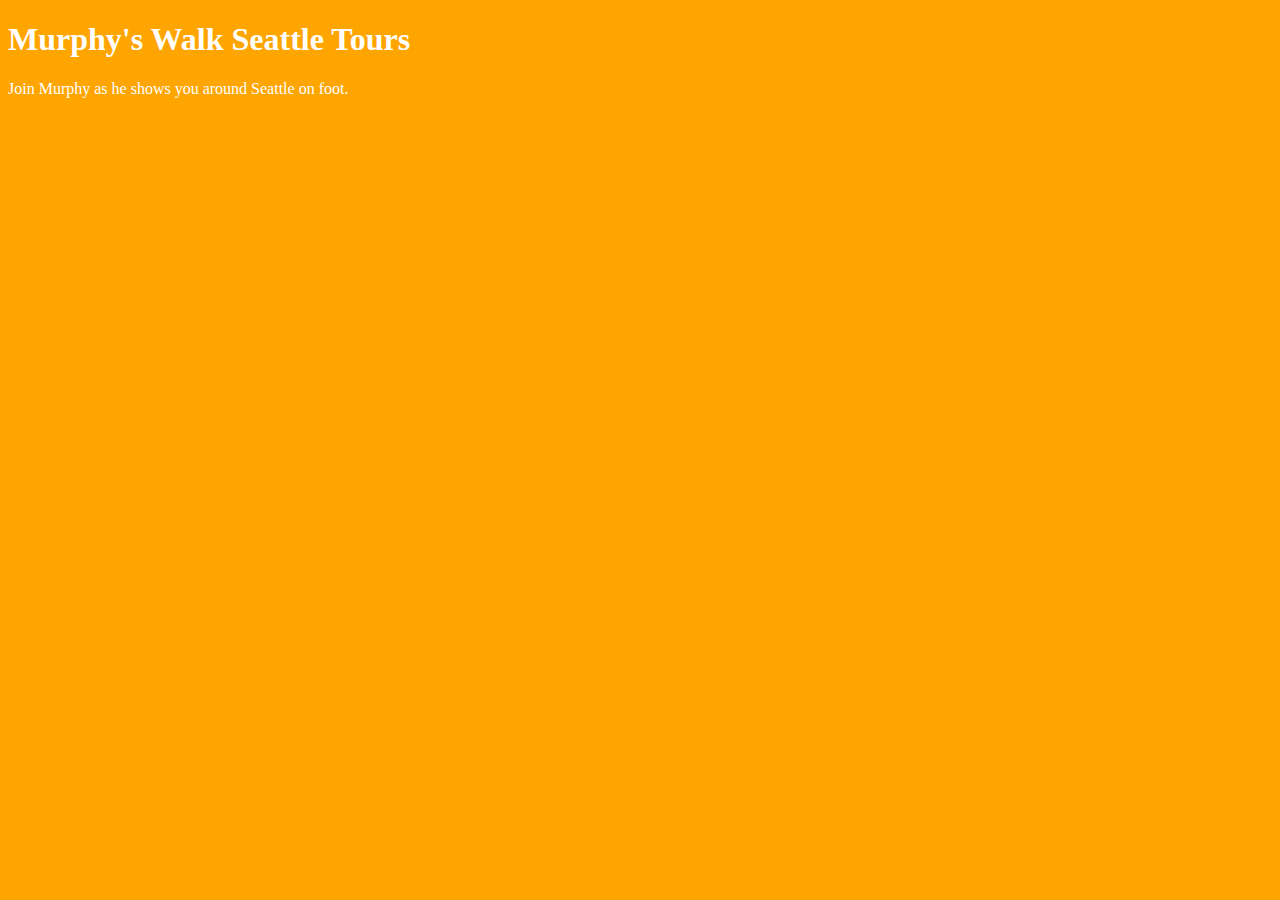
<file: index.html>
<!DOCTYPE html>
<html>
<head>
	<title>Murphy's Walk Seattle Tours</title>
	<link rel="stylesheet" type="text/css" href="css/style.css">
</head>

<body>
	<h1>Murphy's Walk Seattle Tours</h1>
	<p>Join Murphy as he shows you around Seattle on foot.</p>
</body>
</html>
</file>
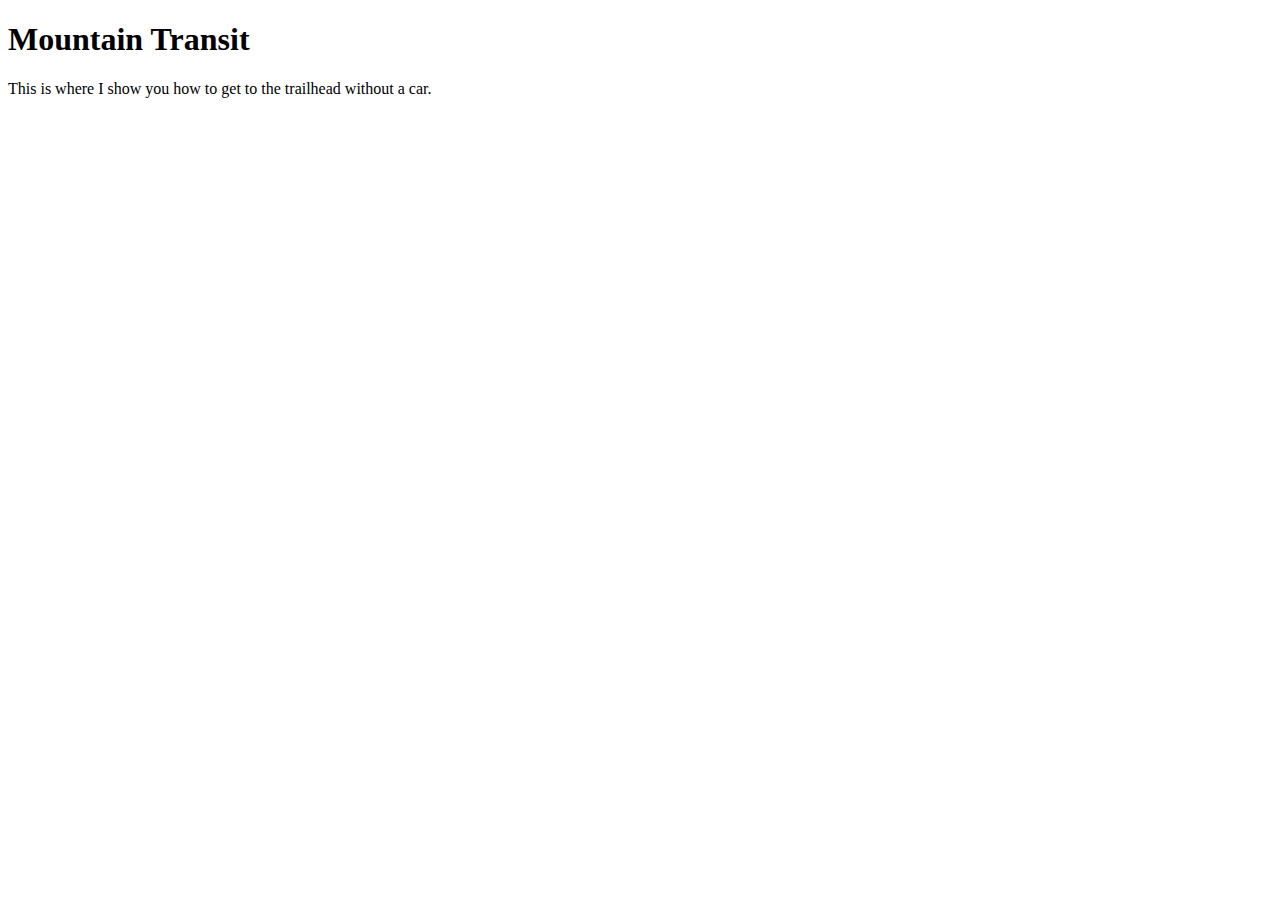
<file: Site/index.html>
<!DOCTYPE html>
<html>
<head>
	<title>Mountain Transit</title>
	<link rel="stylesheet" type="text/css" href="file:///C:/Users/apar/Documents/GitHub/amympar.github.io/Site/css/style.css">
</head>

<body>
	<h1>Mountain Transit</h1>
	<p>This is where I show you how to get to the trailhead without a car.</p>
</body>
</html>
</file>
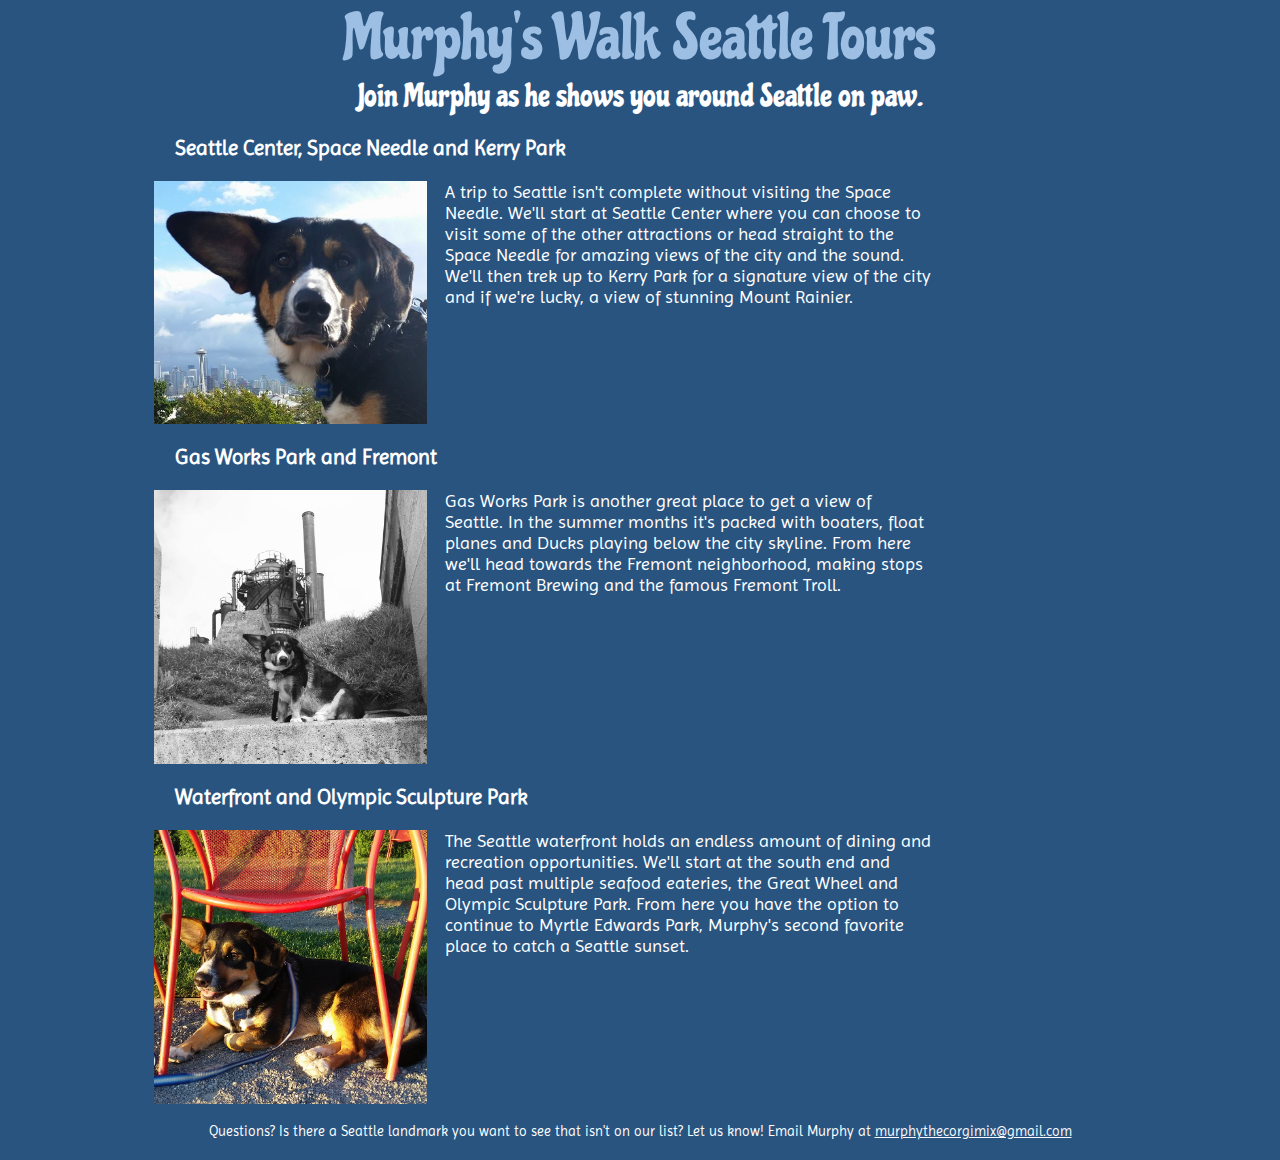
<file: unit_10/index.html>
<!DOCTYPE html>
<html>
<head>
	<title>Murphy's Walk Seattle Tours</title>

	<link rel="stylesheet" type="text/css" href="http://fonts.googleapis.com/css?family=Chicle">
	<link rel="stylesheet" type="text/css" href="http://fonts.googleapis.com/css?family=Imprima">
	<link rel="stylesheet" type="text/css" href="css/style.css">

	<meta name="viewport" content="width=device-width, initial-scale=1.0">
</head>

<body>
	<h1>Murphy's Walk Seattle Tours</h1>
<!-- 	<img src="images/murphunion.jpg" alt="photo of murphy the corgi mix chilling on the grass overlooking seattle"> -->
	<p id="slogan">Join Murphy as he shows you around Seattle on paw.</p>

<section>
<article>
	<h3>Seattle Center, Space Needle and Kerry Park</h3>
		<img src="images/murph_kerry_park.png" alt="Photo of Murphy the Corgi mix as he points out the Space Needle from Kerry Park">
	<p>A trip to Seattle isn't complete without visiting the Space Needle. We'll start at Seattle Center where you can choose to visit some of the other attractions or head straight to the Space Needle for amazing views of the city and the sound. We'll then trek up to Kerry Park for a signature view of the city and if we're lucky, a view of stunning Mount Rainier.
	</p>
</article>

<article>
	<h3>Gas Works Park and Fremont</h2>
	<img src="images/murph_gasworks.jpg" alt="Photo of Murphy the Corgi mix at Gas Works Park">
	<p>Gas Works Park is another great place to get a view of Seattle. In the summer months it's packed with boaters, float planes and Ducks playing below the city skyline. From here we'll head towards the Fremont neighborhood, making stops at Fremont Brewing and the famous Fremont Troll.  
	</p>
</article>

<article>
	<h3>Waterfront and Olympic Sculpture Park</h2>
	<img src="images/murphsculpturepark.jpg" alt="Photo of Murphy the Corgi mix as he relaxes in the glow of the sunset at the sculpture park">
	<p>The Seattle waterfront holds an endless amount of dining and recreation opportunities. We'll start at the south end and head past multiple seafood eateries, the Great Wheel and Olympic Sculpture Park. From here you have the option to continue to Myrtle Edwards Park, Murphy's second favorite place to catch a Seattle sunset. 
	</p>
</article>
</section>

<div class="footer">

<p id="foot">Questions? Is there a Seattle landmark you want to see that isn't on our list? Let us know! Email Murphy at <a class="mailto" href="mailto:murphythecorgimix@gmail.com">murphythecorgimix@gmail.com</a>
</p>


</div>


</body>

</html>
</file>
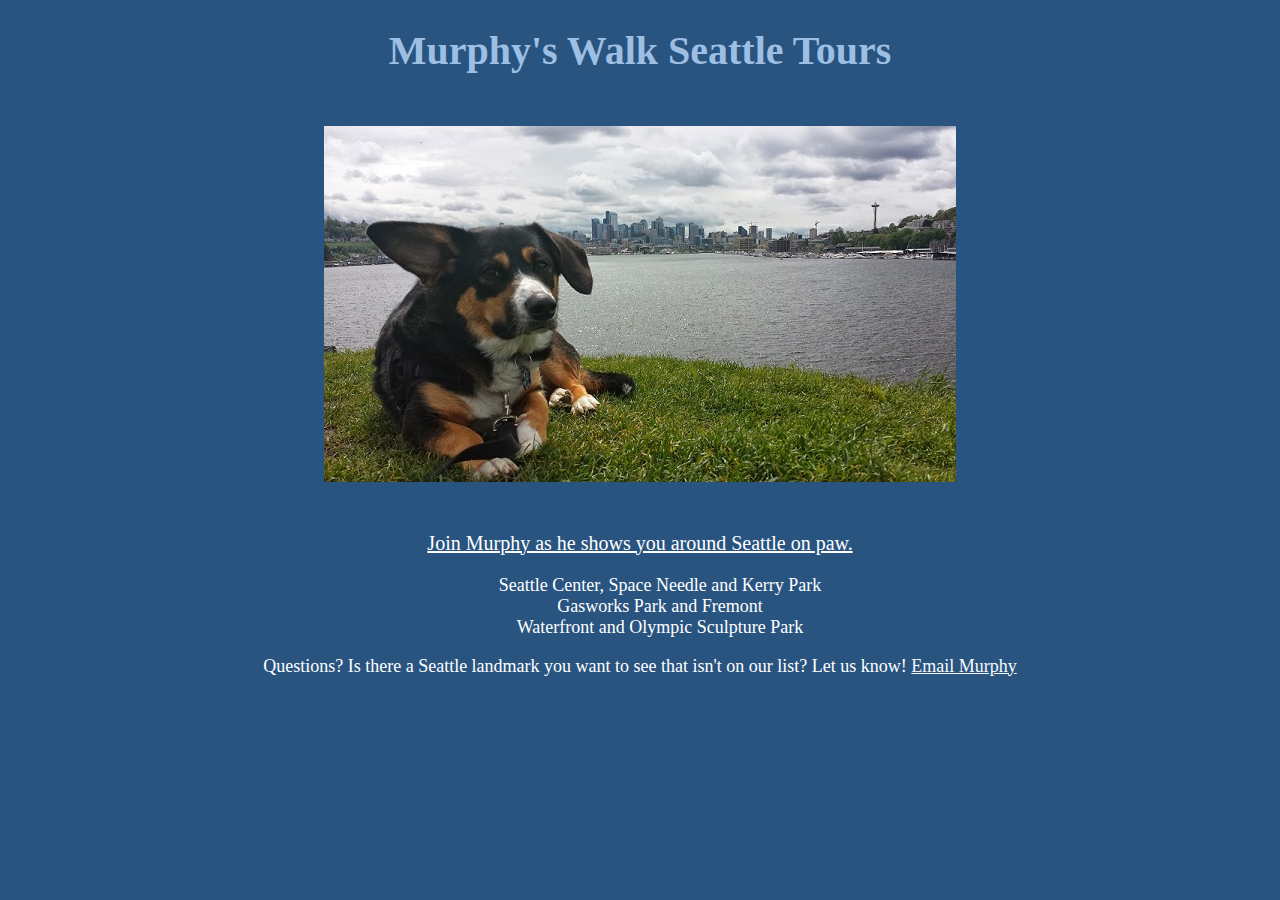
<file: unit_3/index.html>
<!DOCTYPE html>

<html>
<head>
	<title>Murphy's Walk Seattle Tours</title>
	<link rel="stylesheet" type="text/css" href="css/style.css">
</head>

<body>
	<h1 id="h1">Murphy's Walk Seattle Tours</h1>
	<img id="img" src="images/murphunion.jpg">
	<p id="slogan">Join Murphy as he shows you around Seattle on paw.</p>
	<p></p>
	<ul id="ul">
	<li>Seattle Center, Space Needle and Kerry Park</li>
	<li>Gasworks Park and Fremont</li>
	<li>Waterfront and Olympic Sculpture Park</li>
	</ul>
	<p>
Questions? Is there a Seattle landmark you want to see that isn't on our list? Let us know!
<a class="mailto" href="mailto:murphythecorgimix@gmail.com">Email Murphy</a>
</p>
</html>
</file>
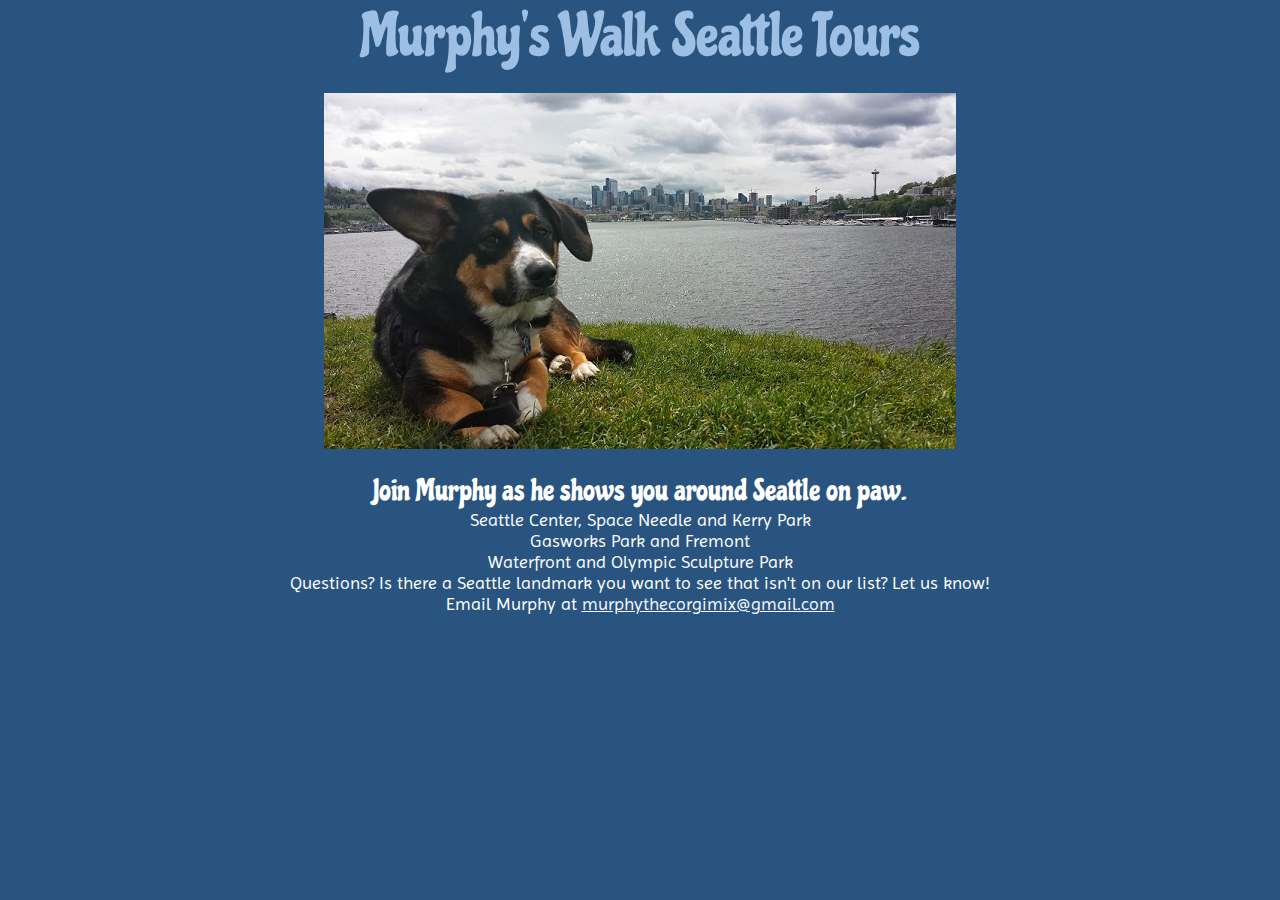
<file: unit_4/index.html>
<!DOCTYPE html>
<html>
<head>
	<title>Murphy's Walk Seattle Tours</title>
	<link rel="stylesheet" type="text/css" href="http://fonts.googleapis.com/css?family=Chicle">
	<link rel="stylesheet" type="text/css" href="http://fonts.googleapis.com/css?family=Imprima">
	<link rel="stylesheet" type="text/css" href="css/style.css">
</head>

<body>
	<h1>Murphy's Walk Seattle Tours</h1>
	<img src="images/murphunion.jpg" alt="photo of murphy the corgi mix chilling on the grass overlooking seattle">
	<p id="slogan">Join Murphy as he shows you around Seattle on paw.</p>
	<ul>
		<li>Seattle Center, Space Needle and Kerry Park</li>
		<li>Gasworks Park and Fremont</li>
		<li>Waterfront and Olympic Sculpture Park</li>
	</ul>
	<p>Questions? Is there a Seattle landmark you want to see that isn't on our list? Let us know!</p>
	<p>Email Murphy at <a class="mailto" href="mailto:murphythecorgimix@gmail.com">murphythecorgimix@gmail.com</a></p>
</body>
</html>
</file>
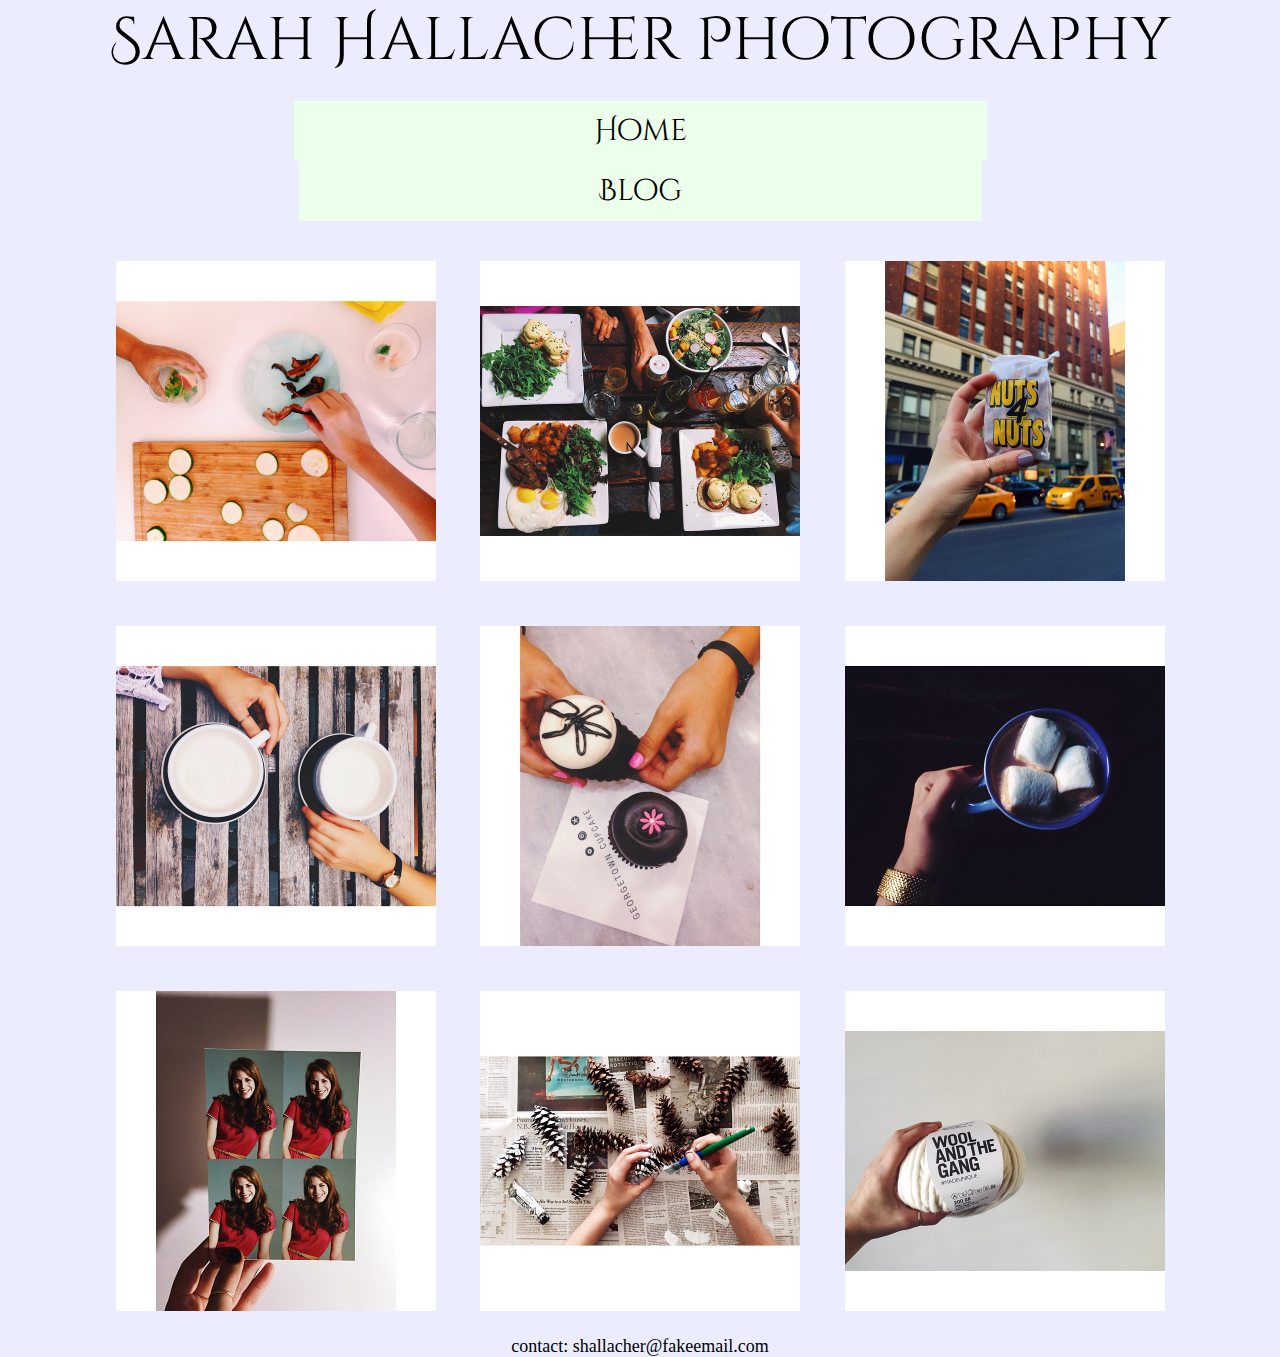
<file: unit_6/index.html>
<!DOCTYPE html>
<html>
<head>
	<title>Sarah Hallacher Photography</title>
	<link rel="stylesheet" type="text/css" href="http://fonts.googleapis.com/css?family=Cinzel+Decorative">
	<link rel="stylesheet" type="text/css" href="css/style.css">
</head>

<body>
	<h1>Sarah Hallacher Photography</h1>
	<nav>
	<a href='index.html'>Home</a>
	<a href='blog.html'>Blog</a>
	</nav>

<div id="gallery">
	<img src="images/bacon.jpg" alt="reaching for another piece of bacon">
	<img src="images/brunch.jpg" alt="benedict brunch">
	<img src="images/nuts.jpg" alt="bag of nuts">
	<img src="images/chai.jpg" alt="mugs of chai">
	<img src="images/cupcakes.jpg" alt="chocolate cupcakes">
	<img src="images/cocoa.jpg" alt="cocoa with marshmallows">
	<img src="images/photobooth.jpg" alt="photobooth photo session">
	<img src="images/pinecones.jpg" alt="painting snowy pinecones">
	<img src="images/yarn.jpg" alt="ball of yarn">
</div>

<footer>
<p>contact: shallacher@fakeemail.com</p>
</footer>

</body>
</html>
</file>
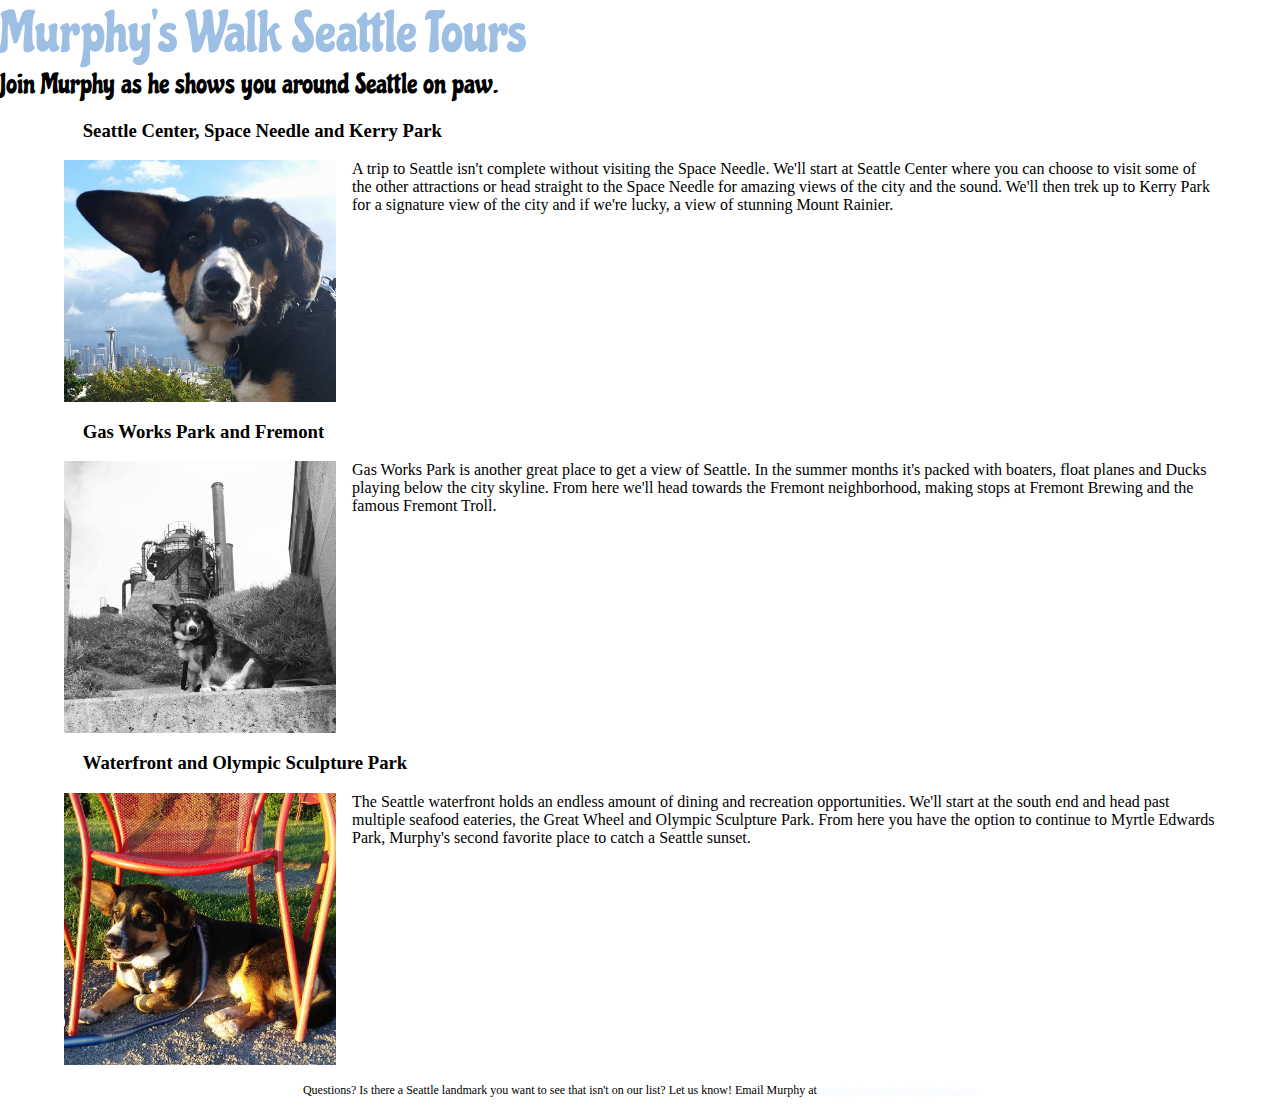
<file: unit_8/index.html>
<!DOCTYPE html>
<html>
<head>
	<title>Murphy's Walk Seattle Tours</title>

	<link rel="stylesheet" type="text/css" href="http://fonts.googleapis.com/css?family=Chicle">
	<link rel="stylesheet" type="text/css" href="http://fonts.googleapis.com/css?family=Imprima">
	<link rel="stylesheet" type="text/css" href="css/style.css">

	<meta name="viewport" content="width=device-width, initial-scale=1.0">
</head>

<body>
	<h1>Murphy's Walk Seattle Tours</h1>
<!-- 	<img src="images/murphunion.jpg" alt="photo of murphy the corgi mix chilling on the grass overlooking seattle"> -->
	<p id="slogan">Join Murphy as he shows you around Seattle on paw.</p>

<section>
<article>
	<h3>Seattle Center, Space Needle and Kerry Park</h2>
	<div>
		<img src="images/murph_kerry_park.png" alt="Photo of Murphy the Corgi mix as he points out the Space Needle from Kerry Park">
	</div>
	<p>A trip to Seattle isn't complete without visiting the Space Needle. We'll start at Seattle Center where you can choose to visit some of the other attractions or head straight to the Space Needle for amazing views of the city and the sound. We'll then trek up to Kerry Park for a signature view of the city and if we're lucky, a view of stunning Mount Rainier. 
	</p>
</article>

<article>
	<h3>Gas Works Park and Fremont</h2>
	<img src="images/murph_gasworks.jpg" alt="Photo of Murphy the Corgi mix at Gas Works Park">
	<p>Gas Works Park is another great place to get a view of Seattle. In the summer months it's packed with boaters, float planes and Ducks playing below the city skyline. From here we'll head towards the Fremont neighborhood, making stops at Fremont Brewing and the famous Fremont Troll.  
	</p>
</article>

<article>
	<h3>Waterfront and Olympic Sculpture Park</h2>
	<img src="images/murphsculpturepark.jpg" alt="Photo of Murphy the Corgi mix as he relaxes in the glow of the sunset at the sculpture park">
	<p>The Seattle waterfront holds an endless amount of dining and recreation opportunities. We'll start at the south end and head past multiple seafood eateries, the Great Wheel and Olympic Sculpture Park. From here you have the option to continue to Myrtle Edwards Park, Murphy's second favorite place to catch a Seattle sunset. 
	</p>
</article>
</section>

<div class="footer">

<p id="foot">Questions? Is there a Seattle landmark you want to see that isn't on our list? Let us know! Email Murphy at <a class="mailto" href="mailto:murphythecorgimix@gmail.com">murphythecorgimix@gmail.com</a>
</p>


</div>


</body>

</html>
</file>
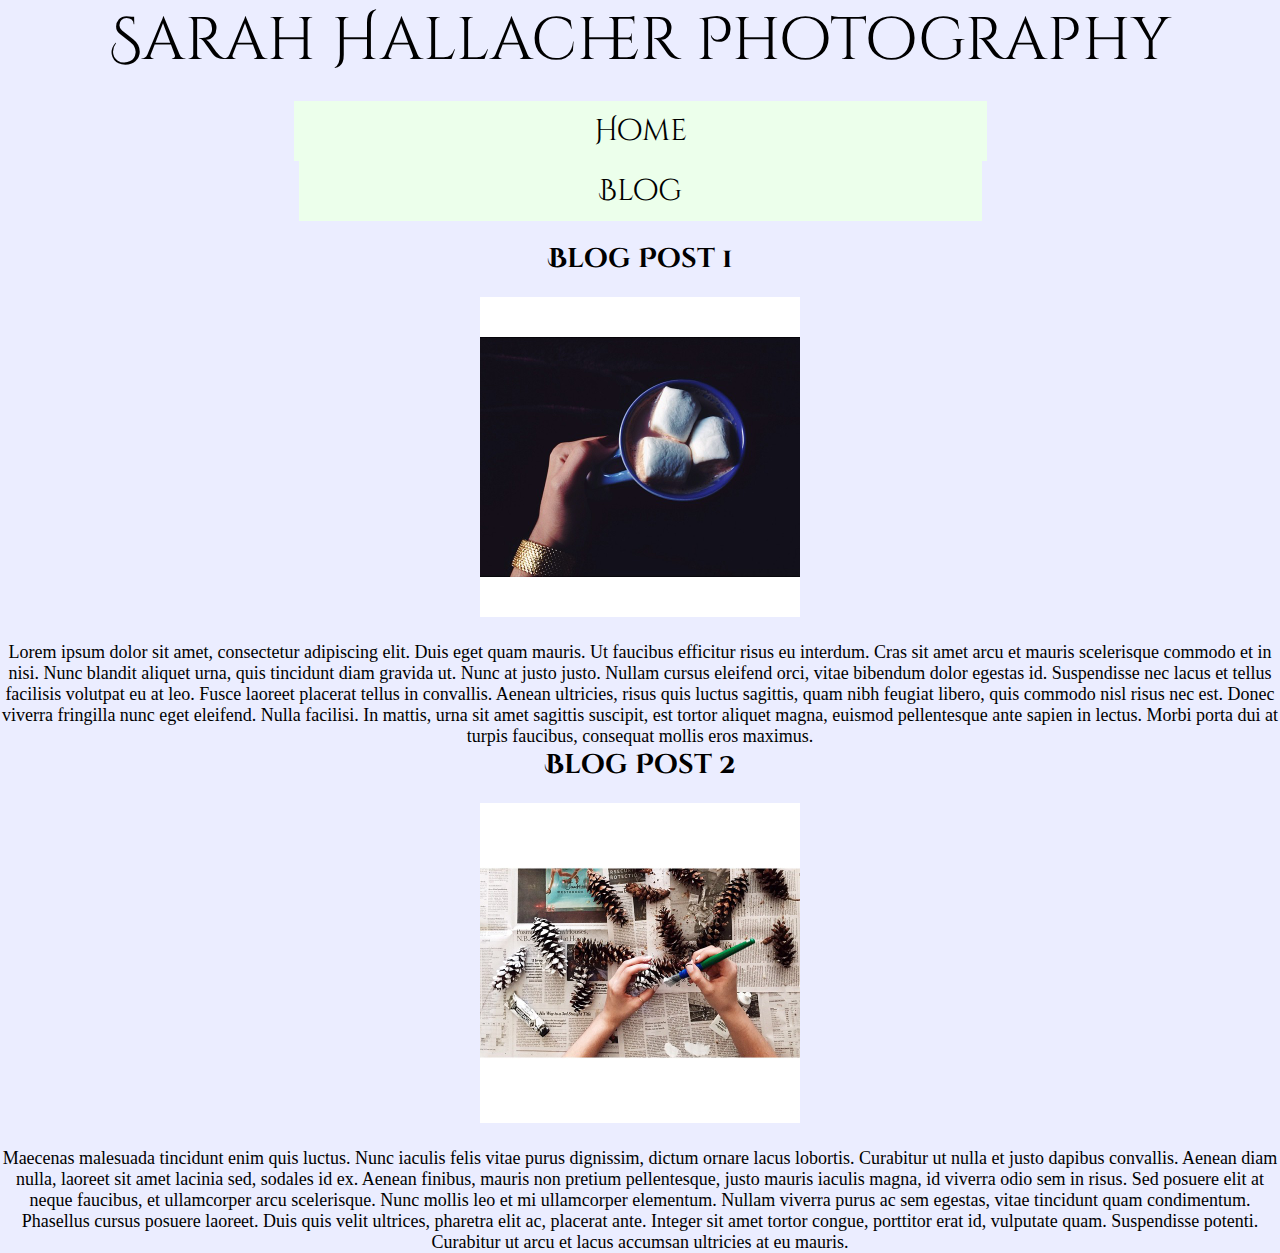
<file: unit_6/blog.html>
<!DOCTYPE html>
<html>
<head>
	<title>Sarah Hallacher Photography - Blog</title>
	<link rel="stylesheet" type="text/css" href="http://fonts.googleapis.com/css?family=Cinzel+Decorative">
	<link rel="stylesheet" type="text/css" href="css/style.css">
</head>

<body>
	<h1>Sarah Hallacher Photography</h1>
	<nav>
	<a href='index.html'>Home</a>
	<a href='pages/blog.html'>Blog</a>
	</nav>

<section>
<article>
	<h2>Blog Post 1</h2>
	<div>
		<img src="images/cocoa.jpg" alt="cocoa">
	</div>
	<p>Lorem ipsum dolor sit amet, consectetur adipiscing elit. Duis eget quam mauris. Ut faucibus efficitur risus eu interdum. Cras sit amet arcu et mauris scelerisque commodo et in nisi. Nunc blandit aliquet urna, quis tincidunt diam gravida ut. Nunc at justo justo. Nullam cursus eleifend orci, vitae bibendum dolor egestas id. Suspendisse nec lacus et tellus facilisis volutpat eu at leo. Fusce laoreet placerat tellus in convallis. Aenean ultricies, risus quis luctus sagittis, quam nibh feugiat libero, quis commodo nisl risus nec est. Donec viverra fringilla nunc eget eleifend. Nulla facilisi. In mattis, urna sit amet sagittis suscipit, est tortor aliquet magna, euismod pellentesque ante sapien in lectus. Morbi porta dui at turpis faucibus, consequat mollis eros maximus. 
	</p>
</article>

<article>
	<h2>Blog Post 2</h2>
	<img src="images/pinecones.jpg" alt="pinecones">
	<p>Maecenas malesuada tincidunt enim quis luctus. Nunc iaculis felis vitae purus dignissim, dictum ornare lacus lobortis. Curabitur ut nulla et justo dapibus convallis. Aenean diam nulla, laoreet sit amet lacinia sed, sodales id ex. Aenean finibus, mauris non pretium pellentesque, justo mauris iaculis magna, id viverra odio sem in risus. Sed posuere elit at neque faucibus, et ullamcorper arcu scelerisque. Nunc mollis leo et mi ullamcorper elementum. Nullam viverra purus ac sem egestas, vitae tincidunt quam condimentum. Phasellus cursus posuere laoreet. Duis quis velit ultrices, pharetra elit ac, placerat ante. Integer sit amet tortor congue, porttitor erat id, vulputate quam. Suspendisse potenti. Curabitur ut arcu et lacus accumsan ultricies at eu mauris. 
	</p>
</article>
</section>

</body>
</html>
</file>
<file: css/style.css>
body {
	background-color: orange;
}
h1, h3, p {
	color: white;
}
</file>
<file: unit_10/css/style.css>
* { margin:0; padding:0; box-sizing:border-box; }



body {
	background-color: #29547f;
	font-family: 'Imprima', serif;
	font-size: 18px;
	text-align: center;
	color: white;
}

h1 {
	font-family: 'Chicle', serif;
	font-size: 3.5em;
	font-weight: 200;
	color: #9cbfe3;
}

h3 {
	text-align: left;
	padding: 1em;
}

img  {
	width: 30%;
 	padding: 1em;
}

section {
	max-width: 80%;
    margin: auto;
}

article {
	clear: both;
	max-width: 95%;
	margin: auto; 
}

article img {
	float: left;
	padding: 0;
	padding-right: 1em;
}

article p {
	text-align: left; 
	max-width: 80%;
}


#foot {

	font-size: .75em;
	padding: 1.5em;
	clear: both;
	}

.footer {
	text-align: center;
}

.mailto {
	color: #f6fafe;
}

#slogan {
	font-family: 'Chicle', serif;
	font-size: 1.75em;
}

@media only screen and (max-width: 768px) {
	img {
	width: 100%;
	}

	h1 {
		max-width: 95%;
	}

	h3 {
		text-align: center;
	}

	article img {
 		float: none;
  		margin: 0 auto;
}

	article p {
		text-align: center;
		max-width: 95%;
}

 	#slogan {
 		max-width: 95%;
 	}
}
</file>
<file: unit_3/css/style.css>
body {
	background-color: #29547f;
	font-size: 18px;
	text-align: center;
	color: white;
	

}
#h1 {
	font-size: 40px;
	color: #9cbfe3;
}

#slogan {
	font-size: 20px;
	text-decoration: underline;
}

#img  {
    padding: 25px;
}
#ul {
      list-style-type: none;
}

.mailto {
	color: #f6fafe
}
</file>
<file: unit_4/css/style.css>
* { margin:0; padding:0; box-sizing:border-box; }
body {
	background-color: #29547f;
	font-family: 'Imprima', serif;
	font-size: 18px;
	text-align: center;
	color: white;
}
h1 {
	font-family: 'Chicle', serif;
	font-size: 60px;
	font-weight: 200;
	color: #9cbfe3;
}

img  {
 	padding: 20px;
}
ul {
 	list-style-type: none;
}

.mailto {
	color: #f6fafe;
}
#slogan {
	font-family: 'Chicle', serif;
	font-size: 30px;
}
</file>
<file: unit_6/css/style.css>
* { margin:0; padding:0; box-sizing:border-box; }
body {
	background-color: #ebedff;
	font-family: serif;
	font-size: 18px;
	text-align: center;
	color: black;
}

#gallery {
	width: 1100px;
	margin: 0 auto;
}

h1 {
	font-family: 'Cinzel Decorative', cursive;
	font-size: 60px;
	font-weight: 200;
	color: black;
}

h2 {
	font-family: 'Cinzel Decorative', cursive;
}

nav {
	padding: 20px;
}

nav a {
	background-color: #ecffeb;
	font-family: 'Cinzel Decorative', cursive;
	font-size: 30px;
	font-weight: 200;
	text-decoration: none;
	color: black;
	display: inline-block;
	padding: 10px 300px;
}

img  {
	width: 360px;
	padding: 20px;
}
</file>
<file: unit_8/css/style.css>
* { margin:0; padding:0; box-sizing:border-box; }

-- add clear fixes 
-- float paragraphs
-- make articles adjust to page width
-- line breaks should be between 45-70 


body {
	background-color: #29547f;
	font-family: 'Imprima', serif;
	font-size: 18px;
	text-align: center;
	color: white;
}
h1 {
	font-family: 'Chicle', serif;
	font-size: 3.5em;
	font-weight: 200;
	color: #9cbfe3;
}

h3 {
	text-align: left;
	padding: 1em;
}

img  {
	width: 25%;
 	padding: 1em;
}

section {
	max-width: 100%;
    margin: 0 5%;
}

article {
	clear: both; 
}

article img {
	float: left;
	padding: 0;
	padding-right: 1em;
}

article p {
	text-align: left; 
}


#foot {

	font-size: .75em;
	padding: 1.5em;
	clear: both;
	}

.footer {
	text-align: center;
}

.mailto {
	color: #f6fafe;
}

#slogan {
	font-family: 'Chicle', serif;
	font-size: 1.75em;
}

--fix this to allow for larger views
@media only screen and (max-width: 568px) {
	img {
	width: 100%;
	}

	article img {
  float: none;
  margin: 0 auto;
}

}
</file>
